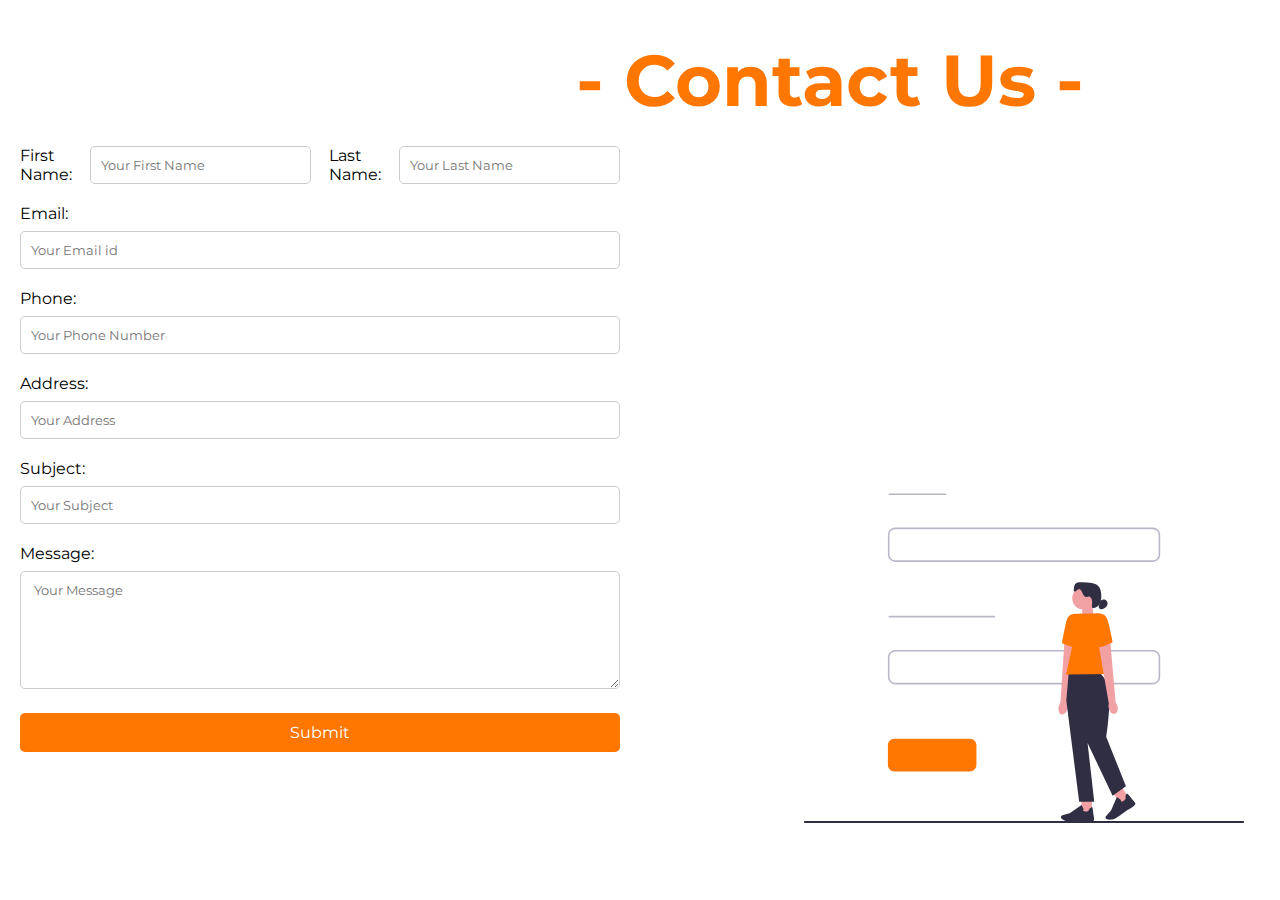
<file: contact.html>
<!DOCTYPE html>
<html lang="en">
<head>
  <meta charset="UTF-8">
  <meta name="viewport" content="width=device-width, initial-scale=1.0">
  <title>Contact Us</title>
  <link rel="stylesheet" href="style.css">
</head>
<body>
    <div class="page">
  <div class="container">
    <h1>Contact Us</h1>
    <form id="contactForm" onsubmit="submitForm(event)">
     <div class="name">
        <label for="name"> First Name:</label>
        <input type="text" id="name" name="name" placeholder="Your First Name" required>
        <label for="name">Last Name:</label>
        <input type="text" id="name" name="name" placeholder="Your Last Name" required>
     </div>
      <label for="email">Email:</label>
      <input type="email" id="email" name="email" placeholder="Your Email id" required>
      <label for="tel">Phone:</label>
      <input type="tel" id="email" name="email" placeholder="Your Phone Number" required>
      <label for="Address">Address:</label>
      <input type="text" id="Address" name="email" placeholder="Your Address" required>
      <label for="message">Subject:</label>
      <input type="text" id="Subject" name="email"  placeholder="Your Subject">
      
      <label for="message">Message:</label>
      <textarea id="message" name="message" rows="6" placeholder=" Your Message" ></textarea>
      
      <button type="submit">Submit</button>
    </form>
    <p id="successMessage" class="hidden">Thanks for reaching out! We'll get back to you soon.
    <a href="index.html"> Go Back</a>

    </p>
  </div>
  <div class="rside">
<svg xmlns="http://www.w3.org/2000/svg" width="550.59998" height="412.44495" viewBox="0 0 550.59998 412.44495" xmlns:xlink="http://www.w3.org/1999/xlink"><path d="m550.59998,411.25495c0,.65997-.53003,1.19-1.19,1.19H1.19c-.66,0-1.19-.53003-1.19-1.19s.53-1.19,1.19-1.19h548.21997c.65997,0,1.19.53003,1.19,1.19Z" fill="#2e2e43" stroke-width="0"/><path d="m436.65881,84.78436H114.07564c-4.45853,0-8.08586-3.62733-8.08586-8.08586v-24.85271c0-4.45853,3.62733-8.08586,8.08586-8.08586h322.58317c4.45853,0,8.08586,3.62733,8.08586,8.08586v24.85271c0,4.45853-3.62733,8.08586-8.08586,8.08586Z" fill="#fff" stroke="#bab7c9" stroke-linecap="round" stroke-linejoin="round" stroke-width="2"/><path d="m436.65881,237.99009H114.07564c-4.45853,0-8.08586-3.62733-8.08586-8.08586v-24.85271c0-4.45853,3.62733-8.08586,8.08586-8.08586h322.58317c4.45853,0,8.08586,3.62733,8.08586,8.08586v24.85271c0,4.45853-3.62733,8.08586-8.08586,8.08586Z" fill="#fff" stroke="#bab7c9" stroke-linecap="round" stroke-linejoin="round" stroke-width="2"/><path d="m207.65881,347.99009h-94.58317c-4.45853,0-8.08586-3.62733-8.08586-8.08586v-24.85271c0-4.45853,3.62733-8.08586,8.08586-8.08586h94.58317c4.45853,0,8.08586,3.62733,8.08586,8.08586v24.85271c0,4.45853-3.62733,8.08586-8.08586,8.08586Z" fill="#ff7700" stroke-width="0"/><line x1="106.69815" y1="1" x2="177.44809" y2="1" fill="none" stroke="#bab7c9" stroke-linecap="round" stroke-linejoin="round" stroke-width="2"/><line x1="106.69815" y1="154.20573" x2="238.12288" y2="154.20573" fill="none" stroke="#bab7c9" stroke-linecap="round" stroke-linejoin="round" stroke-width="2"/><rect x="390.51069" y="369.32254" width="13.20445" height="18.7301" transform="translate(-141.44328 273.52017) rotate(-32.59)" fill="#f1a1a4" stroke-width="0"/><polygon points="362.34782 155.10185 348.29375 159.90111 348.07325 139.60802 360.86264 139.46533 362.34782 155.10185" fill="#f1a1a4" stroke-width="0"/><circle cx="349.71408" cy="131.15741" r="14.05406" fill="#f1a1a4" stroke-width="0"/><path d="m353.55997,129.72413c-2.34774-.0454-3.92371-2.39963-4.86412-4.56578-.9404-2.15319-1.90674-4.64361-4.09234-5.51915-1.79-.71341-4.87708,4.26745-6.3039,2.97036-1.48518-1.35546-.12972-8.43762,1.42032-9.71526s3.67728-1.55003,5.6748-1.67326c4.89654-.27887,9.81904.05837,14.63126,1.01173,2.97035.58369,6.04448,1.48517,8.20414,3.60593,2.74337,2.69147,3.4827,6.79031,3.71619,10.62324.24645,3.92372.05837,8.03552-1.80946,11.49877-1.87432,3.45677-5.83694,6.03151-9.68283,5.20137-.40859-2.08185-.0454-4.21557.08431-6.34281.12972-2.11427-.05837-4.39716-1.36843-6.07042s-4.07289-2.30883-5.55807-.79771" fill="#2f2e43" stroke-width="0"/><path d="m370.90216,134.40016c1.39438-1.04416,3.06115-1.92619,4.79279-1.73162,1.87432.20105,3.46974,1.73162,3.96912,3.54756s-.01946,3.82644-1.15442,5.33107-2.84065,2.5034-4.65658,3.01575c-1.05065.29834-2.19859.42155-3.21033,0-1.48518-.62261-2.30234-2.49692-1.73811-4.00803" fill="#2f2e43" stroke-width="0"/><path id="uuid-31bdf68e-d938-48b7-86ad-7ba8e8b265d3-46" d="m318.60318,267.17111c-.88202,4.62416.87555,8.82674,3.9367,9.37801,3.05466.55127,6.25202-2.75633,7.14053-7.38049.38264-1.84188.29833-3.74861-.24645-5.55807l10.81132-72.48184-14.5664-2.56825-4.79279,73.51952c-1.17387,1.50464-1.95861,3.24924-2.28289,5.11057h0v-.01946h-.00002Z" fill="#f1a1a4" stroke-width="0"/><path d="m348.03434,150.58794l-9.92279.11025c-7.00432,1.13496-8.86567,4.90303-10.37678,11.82954-2.31532,10.56486-5.27271,24.64485-4.6501,24.83943.99228.32427,17.96481,8.08091,26.55809,6.16122l-1.60192-42.94042h-.00649Z" fill="#ff7700" stroke-width="0"/><rect x="347.12191" y="381.03382" width="13.20445" height="18.7301" transform="translate(-4.33864 3.97541) rotate(-.64)" fill="#f1a1a4" stroke-width="0"/><path d="m334.46021,411.32408c-1.39438.01948-2.62014,0-3.55406-.07782-3.51514-.27887-6.8811-2.83416-8.58678-4.32581-.76528-.66802-1.01823-1.75758-.63559-2.69149h0c.2724-.66802.83014-1.18036,1.53057-1.3944l9.24182-2.74984,14.89717-10.29247.16863.29835c.06486.11024,1.5695,2.74984,2.08184,4.53984.19456.68097.15565,1.2452-.12972,1.68621-.19456.3048-.46696.48641-.68746.59665.2724.27887,1.12847.8496,3.76158,1.23871,3.82644.57073,4.59821-3.41137,4.62416-3.58l.02595-.13621.11026-.07782c1.80946-1.1998,2.91847-1.73811,3.3076-1.62786.24645.06484.64206.18806,1.84837,10.97993.11026.33726.90149,2.81472.40859,5.20138-.53181,2.5942-11.84898,1.82242-14.10594,1.6473-.06486.00649-8.52194.70694-14.31995.76528h.01946-.00649v.00008Z" fill="#2f2e43" stroke-width="0"/><path d="m383.21163,408.21105c-1.55004.01948-2.97684-.15565-3.99506-.32427-.99877-.16863-1.79-.95335-1.95861-1.95214h0c-.12972-.71988.08431-1.43976.55774-1.98456l6.38172-7.22485,7.18593-16.61582.3048.16214c.11024.05839,2.78226,1.50464,4.17017,2.74984.52532.47343.79121.97282.79121,1.50464,0,.36319-.13621.66153-.27238.86258.38266.09081,1.40734.11673,3.84589-.9404,3.54754-1.54355,2.0948-5.33105,2.02996-5.48025l-.0519-.12972.05839-.11673c.90149-1.97157,1.56299-3.02222,1.94565-3.13899.24645-.06484.64206-.18806,7.38049,8.33384.27238.22698,2.25694,1.90674,3.10008,4.18964.91444,2.48395-9.07969,7.81501-11.10316,8.85916-.05839.0519-10.5065,7.81501-14.79989,10.03953-1.70569.88202-3.73565,1.17387-5.584,1.18686l.01946.01948h-.00649v.00004Z" fill="#2f2e43" stroke-width="0"/><path d="m368.17827,224.18528l-36.96729.40859-2.97035,34.42499,16.0905,126.90806,18.87278-.21403-8.35981-73.30549,31.35086,65.925,16.64175-11.93332-24.59297-61.59919s7.94473-53.98521,1.08309-67.33236c-6.85517-13.34713-11.14207-13.30175-11.14207-13.30175v.01946h-.00649v.00004Z" fill="#2f2e43" stroke-width="0"/><polygon points="386.58409 226.07905 327.87095 226.73407 344.64242 150.63335 370.22768 150.34149 386.58409 226.07905" fill="#ff7700" stroke-width="0"/><path id="uuid-0d1d7be6-7e67-43a2-9b15-a4bbed67d7bc-47" d="m392.31726,266.35395c.98581,4.61117-.68097,8.84622-3.72266,9.46233-3.04819.6226-6.31686-2.61365-7.29618-7.22485-.42155-1.83538-.38264-3.74212.11673-5.56454l-12.4262-72.2289,14.50157-2.89252,6.4271,73.40277c1.20629,1.47869,2.02996,3.21033,2.39964,5.05867h0v-.01296Z" fill="#f1a1a4" stroke-width="0"/><path d="m360.31137,150.45175l9.92279-.11025c7.02378.9858,8.96942,4.70846,10.64269,11.60254,2.54879,10.51297,5.81099,24.51514,5.20136,24.72918-.99228.33724-17.77673,8.47005-26.40892,6.74491l.65504-42.96637h-.01296Z" fill="#ff7700" stroke-width="0"/></svg>

  </div>
  </div>

  <script>
    function submitForm(event) {
  event.preventDefault();
  
  // Get form values
  let name = document.getElementById("name").value;
  let email = document.getElementById("email").value;
  let message = document.getElementById("message").value;
  
  // Validate form (You can add more complex validation if needed)
  if (!name || !email || !message) {
    alert("Please fill in all fields.");
    return;
  }
  
  // Display success message
  document.getElementById("successMessage").classList.remove("hidden");
  
  // You can add code here to send the form data to a server using AJAX
  
  // Clear form fields after submission
  document.getElementById("contactForm").reset();
}

  </script>
  <style>
    body {
  font-family: Arial, sans-serif;
  /* background-color: #f5f5f5; */
  margin: 0;
  padding:0;
}
.page{
    height: 100vh;
    width: 100%;
    display: flex;
    justify-content: space-between;
    position: relative;
}
.name{
    display: flex;
    gap: 2vh;
}
.rside{
    width: 40%;
    height: 100%;
    display: flex;
    justify-content: center;
    align-items: flex-end;
    padding: 4vh;
}
.container {
  width: 50%;
  margin: 14vh 0 ;
  /* background-color: #ff0000; */
  padding: 20px;
  /* border-radius: 8px; */
  /* box-shadow: 0 2px 5px rgba(0, 0, 0, 0.1); */
}

h1 {
    position: absolute;
  text-align: center;
  color: #ff7700;
  padding-bottom: 6vh;
  font-size: 8vh;
  top: 4vh;
  left: 45%;
}
h1::after,h1::before{
    content: " - ";
}

label {
  display: block;
  margin-bottom: 8px;
}

input[type="text"],
input[type="email"],
input[type="tel"],
input[type="text"],
textarea {
  width: 100%;
  padding: 10px;
  margin-bottom: 20px;
  border-radius: 5px;
  border: 1px solid #ccc;
}

button {
  display: block;
  width: 100%;
  padding: 10px;
  border: none;
  background-color: #ff7700;
  color: #fff;
  font-size: 16px;
  border-radius: 5px;
  cursor: pointer;
}

button:hover {
  background-color: #b15300;
}

.hidden {
  display: none;
}

#successMessage {
    padding-top: 1vh;
  color: #28a745;
  text-align: center;
  font-weight: bold;
}

  </style>
</body>
</html>
</file>
<file: style.css>
@import url('https://fonts.googleapis.com/css2?family=Anta&family=Lora:ital,wght@0,400..700;1,400..700&family=Montserrat:ital,wght@0,100..900;1,100..900&family=Raleway:ital,wght@0,100..900;1,100..900&display=swap');


*{
    margin: 0;
    padding: 0;
    box-sizing: border-box;
    font-family: "Montserrat", sans-serif;
}

a{
    text-decoration: none;
    color: #000;
}
html,body{
    scroll-behavior: smooth;
}
/* navbar */
nav{
    display: flex;
    justify-content: space-between;
    background-color: rgba(163, 163, 163, 0.333);
    backdrop-filter: blur(20px);
    box-shadow: 2px 0 13px #000;
    align-items: center;
    text-align: right;
    height: 7vh;
    width: 100%;
    padding: 2vh 3vh;
    position: fixed;
    z-index: 200;
}
nav h3{
    text-align: left;
    padding: 2vh;
    transition: 0.2s ease;
    cursor: pointer;
}
nav h3:hover{
    color: #ff7700;
}
NAV H3 span{
    color:#ff7700;
    text-align: right;
    padding-left:4vh ;
    transition: 0.2s ease;

}
nav h3 span:hover{
    color: #000;
}

nav ul{
    display: flex;
    justify-content: flex-end;
    gap: 7vh;
    list-style: none;
    font-size:2.3vh;
}
nav ul li a{
    color: #2e2e2e;

}
nav ul li a:hover{
    transition: 0.3s;
    color: #000;
}
nav ul li::after{
    content: "";
    width: 0%;
    height: 1px;
    background-color: #ff7700;
    display: block;
    transition: 0.3s;
}
nav ul li::before{
    content: "";
    width: 0%;
    height: 1px;
    background-color: #ffffff;
    display: block;
    transition: 0.3s;
}
nav ul li:hover::after,nav ul li:hover::before{
    width: 120%;
}

#btn{
    background-color: #ff7700;
    border: 1px solid #ffffff78;
    padding: 1vh 3vh;
    color: #fff;

}
#btn:hover{
    transform: scale(1.1);
    transition: 0.2s ease;
    box-shadow: 0 0 13px #fff;
}


/* responsive navbar */

.sidebar{
    background-color: rgba(163, 163, 163, 0.507);
    backdrop-filter: blur(20px);
    box-shadow: -3px 0 13px #000;
    position: fixed;
    display: none;
    top: 0;
    right: 0;
    width: 30vh;
    text-align: center;
    align-items: center;
    padding-top: 3vh;
    position: fixed;
    z-index: 250;
 
    
}
.sidebar ul{
    list-style-type: none;
}
.sidebar ul li{
    padding: 4vh;

}

.sidebar ul li :hover{
color: rgb(65, 65, 65);
}

.bar{
    display: none;
}
.sidebar{
    display: none;
}

.page1{
    height: 100vh;
    width: 100%;
    background:linear-gradient(rgba(255, 255, 255, 0),rgba(0, 0, 0, 0.7)) ;
    display: flex;
    justify-content:space-between;
    align-items: center;
    position: static;
    z-index: 100;
}
.info{
    width: 100%;
    height: 70%;
    padding: 4vh;
    /* background-color: red; */
    display: flex;
    flex-direction: column;
    justify-content: space-around;
    text-align: center;
    align-items: center;
    overflow-y: hidden;
    /* padding: 9vh 0vh; */
    animation: entry linear 2s;
}
.info h1{
    font-size: 70px;
    font-weight: 1000;
    color: #fff;
    margin-top: 9vh;
}
.info h1 span{
    color: #ff7700;
}
.info h3{
    font-size: 22px;
    font-weight: 500;
    color: #ff7700;
}
.info h3 span{
    color: #fff;
}
.info p{
    font-size: 18px;
    font-weight: 200;
    color: #fff;
    width: 80%;

}
.info button a{
    color: #fff;
}
.info button{
    width: 10rem;
    height:3rem;
    font-size: 15px;
    background-color: transparent;
    color: #fff;
    border: 1px solid #fff;
    border-radius:20px;
    position: relative;
    overflow: hidden;
    z-index: 1;
    margin-bottom: 2vh;
    cursor: pointer;
}
.info button::before{
    content: '';
    width: 0;
    height: 3rem;
    position: absolute;
    top: 0;
    left: 0;
    background:linear-gradient(90deg ,#ff7700,#ff77007d) ;
    transition: 0.2s ease;
    z-index: -1;
}
.info button:hover::before{
    width: 10rem;
} 
.acc{
    font-size: 18px;
    display: flex;
    justify-content: space-evenly;
    width: 20vh;
}
.acc i:hover{
    transform: scale(1.2);
    transition: 0.2s;
}

#video-bg {
    position: absolute;
    top: 0;
    left: 0;
    width: 100%;
    height: auto;
    z-index: -1;
    filter: brightness(150%);
}
.page2{
    height: 100vh;
    width: 100%;
    background:white;
    display: flex;
    flex-wrap: wrap;
    justify-content: center;
    align-items: center;
}

.left{
    /* background-color:greenyellow; */
    width: 50%;
    height: 80vh;
    display: flex;
    flex-direction: column;
    font: auto;
    padding: 1vh;
}
.left h3{
    text-transform: uppercase;
    color: #ff7700;
    font-weight: 400;
}
.left h1{
    margin-top: 4vh;
    margin-bottom: 5vh;
    font-size: 6vh;
    text-transform: uppercase;
}
.left i{
    font-size: 3.5vh;
    color: #ff7700;
}
.tile h3{
    color: #000;
    text-transform: capitalize;
}
.tile p{
    color: #8f8f8f;
}
.tiles{
    display: flex;
    flex-wrap: wrap;
    justify-content: space-evenly;
    padding: 2vh;
    height: 60vh;

    /* background-color: red; */
    
}
.tile{
    width: 50%;
    height: 30%;
    margin-bottom: 5vh;
    display: flex;
    gap: 4vh;
    align-items: center;

}
.text{
    border-left: 1px solid #ff7700;
    padding-left: 1vh;
}
.right{
    /* background-color:yellow; */
    width: 50%;
    height: 80vh;
    display: flex;
    background: url("https://images.unsplash.com/photo-1556740758-90de374c12ad?q=80&w=2070&auto=format&fit=crop&ixlib=rb-4.0.3&ixid=M3wxMjA3fDB8MHxwaG90by1wYWdlfHx8fGVufDB8fHx8fA%3D%3D");
    background-position: center;
    background-size: cover;
    position: relative;
    box-shadow: -2px 3px 17px #000;
    
}
.right button{
    position: absolute;
    left: 50%;
    bottom: 10%;
    transform: translate(-50% );
    padding: 2vh 4vh;
    border: none;
    background-color: #ff7700;
    color: #ffffff;
    transition: 0.2s ease;

}
.right button a{
    color: #fff;
}

.right button:hover{
    box-shadow: 0px 0px  17px #743a00;
    border: 1px solid #fff;

}
.page3{
    height: auto;
    width: 100%;
    /* background-color: #ff7700; */
    display: flex;
    flex-direction: column;
}
.top{
    /* background-color: red; */
    height: 15vh;
    width: 100%;
    padding: 0vh 4vh;
    align-items: last baseline;
    display: flex;
    justify-content: space-between;
}
.top h1{
    border-bottom: 2px solid#ff7700;
}
.top button{
    padding: 1vh 2vh;
    border: none;
    background-color: #ff7700;
    cursor: pointer;
    
}
.top button a{
    color: #fff;
}
.top button:hover{
    box-shadow: 0px 0px 11px #000;
}
.down{
    /* background-color: yellow; */
    height: 85vh;
    width: 100%;
    display: grid;
    /* gap: 10vh; */
    grid-template-columns: 33.3% 33.3% 33.3%; 
    grid-template-rows: 50%;
    padding: 1vh 2vh;
    
}
.roomcard{
    /* border: 1px solid red; */
    display: flex;
    justify-content: center;
    align-items: center;
}
.card{
    width: 70%;
    height: 85%;
    background-color:white;
    display: flex;
    flex-direction: column;
    border: 1px solid rgb(0, 0, 0);
    box-shadow: 0 0 8px #000;
    transition: 0.2s ease;
    border-radius: 12px;

}
.card:hover{
    box-shadow: 0 1px 17px #000;

}
.cardtop{

    background: url("");
    background-size: cover;
    background-repeat: no-repeat;
    height: 60%;
    width: 100%;
    padding: 1vh;
    position: relative;
}
.cardtop button{
    position: absolute;
    bottom: 1vh;
    left: 1vh;
    background-color: #ff7700;
    border: none;
    font-size: 9px;
    padding: .5vh 1vh ;
}
.cardtop button a{
    color: #fff;
}

.cardtop img{
    object-fit: fill;
    width: 100%;
    height:100%;
}
.detail{
    display: flex;
    flex-direction: column;
    justify-content: space-between;
    padding: 0  2vh;
    
}
.detailtop{
    
    display: flex;
    justify-content: space-between;
    text-align: center;
    align-items: baseline;
    padding-bottom: 0.5vh;
    border-bottom: 2px solid #ff7700;

}
.detailtop h6{
    font-weight: 300;
    color: #ff7700;
}
.detaildown{
    padding-top: 1vh;
    padding: 1 4vh;
    text-align: left;
}
.detaildown ul{
    list-style:none;
    display: grid;
    grid-template-columns: 50% 50%;
    gap: 3vh;
    color: #727272;
    font-weight: 300 ;

}
.page4{
    margin-top: 10vh;
    /* background-color: red;x */
    height: 42vh;
    width: 100%;
    position: relative;
}
.back{
    height: 100%;
    width: 100%;
    padding: 4vh 0;
    display: flex;
    justify-content: space-between;
    border: 4px solid #ff7700;
    
}
.idea1{
    margin-left: -100px;
    padding: 2vh;
}
.idea{
    margin-left: 100px;
    padding: 2vh;
}
.back svg{
    height: 100%;
}
.topn{
    position: absolute;
    top: 50%;
    left: 50%;
    transform: translate(-50%, -50%);
    /* background-color: red; */
    width: 50%;
    height: 80%;
    display: flex;
    flex-direction: column;
    justify-content: center;
    align-items: center;
    gap: 5vh;
}
.topn h1{
    color: #ff7700;
    font-size: 4.5vh;
}
.input{
    display: flex;
}
.input input{
    padding: 1.5vh 14vh;
    background-color: transparent;
    border: 2px solid #ff7700;
}
.input button{
    padding: 1vh 3vh;
    background-color: transparent;
    border: 2px solid #ff7700;
    border-left: none;
    color: #fff;
}
.topn ul{
    display: flex;
    gap: 4vh;
    list-style: none;
}
.topn ul li a{
    color: #ff7700;
}
.topn button{
    padding: 1vh 3vh;
    background-color: #ff7700;
    border: none;

}
.topn button a{
    color: #fff;
}
.page5{
    height: 50vh;
    width: 100%;
    background-color: red;
}
.page5 h1{
    height: 10vh;
    width: 100%;
    background-color: gray;
    text-align: center;
    padding: 2vh;
    font-size: 6vh;
}
.testi{
    display: flex;
    padding: 1vh;
}
.test1{
    background-color: green;
    width: 40vh;
    height: 38vh;
    display: flex;
    flex-direction: column;
    justify-content: space-evenly;
    text-align: center;
}
.test1 img{
    width: 30vh;
    text-align: center;
}

footer{
    background: url("https://images.unsplash.com/photo-1612152842505-f075576e6fee?q=80&w=2070&auto=format&fit=crop&ixlib=rb-4.0.3&ixid=M3wxMjA3fDB8MHxwaG90by1wYWdlfHx8fGVufDB8fHx8fA%3D%3D");
    background-position: center;
    background-size: cover;
}
.foot{
    display: flex;
    /* margin-top: 6vh; */
    height: 50vh;
    width: 100%;
    background: linear-gradient(rgba(128, 128, 128, 0.895),#000);
}
.ls{
    /* background-color: red; */
    width: 30%;
    height: 100%;
    display: flex;
    justify-content: center;
    align-items: center;
}
.ls a{
    background-color:#ff7700c0;
    border-radius: 12px;
    padding: 2vh;
    margin-right: 2vh;
    font-size: 18px;
    color: #fff;

}
.ls a i{
    color: #fff;

}
.rs{
    width: 70%;
    height: 100%;
    /* background-color: red; */
    display: flex;
    justify-content: center;
    align-items: center;
}
.lanes{
    /* background-color: goldenrod; */
    height: 70%;
    width: 80%;
    display: flex;
    justify-content: space-around;
    padding: 6vh 6vh;
}
.lane{
    display: flex;
    flex-direction: column;
    padding: 0 2vh;
    /* border-right: 1px solid #fff; */
    margin-right: 2vh;
}
.lane h3{
    padding-bottom: 4vh;
    color: #919090;
    /* border-bottom: 1px solid #000; */
    font-size:2.4vh;
    cursor: pointer;

}
.lane ul{
    list-style: none;
    padding-top: 2vh;
    color:#fff;
    font-weight: 300;
    
}
.lane ul li{
    margin-top: 2vh;
    cursor: pointer;
}

@media (max-width:900px){

    .hide{
        display: none;
    }
    .bar{
        display: block;        
    }
    .page1{
        background: linear-gradient(rgba(100, 100, 100, 0.489),rgba(0, 0, 0, 0.663)), url("https://images.unsplash.com/photo-1606046604972-77cc76aee944?q=80&w=1935&auto=format&fit=crop&ixlib=rb-4.0.3&ixid=M3wxMjA3fDB8MHxwaG90by1wYWdlfHx8fGVufDB8fHx8fA%3D%3D");
        background-size: cover;
        background-position: center;
        background-repeat: no-repeat;
    
    }.info h1{  
    font-size: 60px;
    font-weight: 1000;
    color: #fff;
    /* margin-top: 9vh; */
    }
    .info h3{
        font-size: 20px;
    }
    .info p{
        width: 100%;
        font-size: 14px;
    }
    .left{
        width: 100%;
    }
    .right{
        display: none;
    }
    .tile p{
        display: none;
    }
}
@keyframes entry{
    0%{
        transform: scale(0.9);
        opacity: 0;
    }

    100%{
        transform: scale(1);
        opacity: 1;
       
    }
}
</file>
